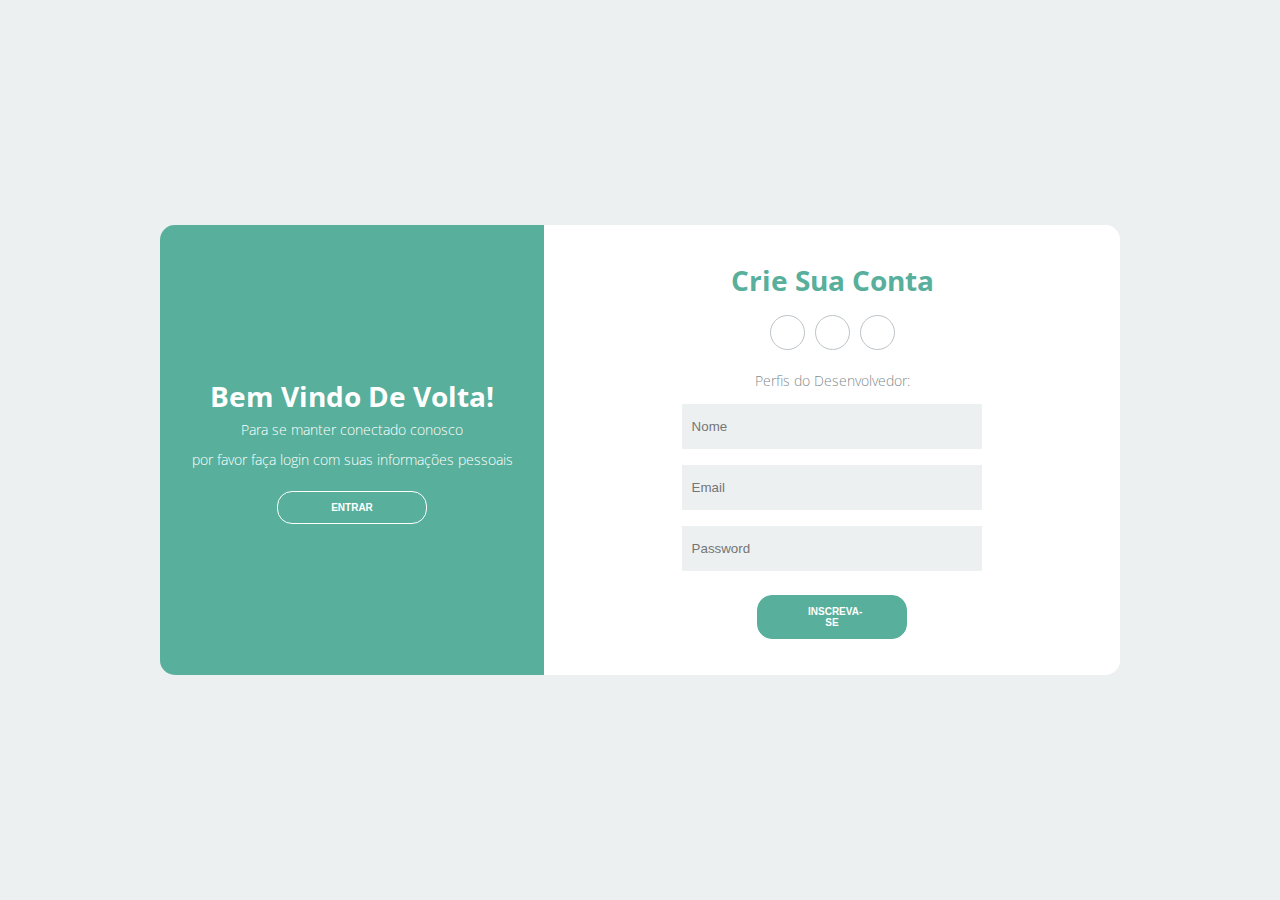
<file: Projeto/index.html>
<!DOCTYPE html>
<html lang="pt-br">

<head>
    <meta charset="UTF-8">
    <meta name="viewport" content="width=device-width, initial-scale=1.0">
    <meta http-equiv="X-UA-Compatible" content="ie=edge">
    <title>Login</title>
    <link rel="stylesheet" href="css/style.css">
    <link rel="stylesheet" href="https://use.fontawesome.com/releases/v5.8.2/css/all.css"
        integrity="sha384-oS3vJWv+0UjzBfQzYUhtDYW+Pj2yciDJxpsK1OYPAYjqT085Qq/1cq5FLXAZQ7Ay" crossorigin="anonymous">
</head>

<body>
    <div class="container">


        <div class="content first-content">
            <div class="first-column">
                <h2 class="title title-primary">Bem Vindo De Volta!</h2>
                <p class="description description-primary">Para se manter conectado conosco</p>
                <p class="description description-primary">por favor faça login com suas informações pessoais</p>
                <button id="signin" class="btn btn-primary">Entrar</button>
            </div>

                <div class="second-column">
                    <h2 class="title title-second">Crie sua Conta</h2>
                    <div class="social-media">
                        <ul class="list-social-media">
                            <a class="link-social-media" href="https://m.facebook.com/">
                                <li class="item-social-media">
                                    <i class="fab fa-facebook-f"></i>
                                </li>
                            </a>
                            <a class="link-social-media" href="#">
                                <li class="item-social-media">
                                    <i class="fab fa-google-plus-g"></i>
                                </li>
                            </a>
                            <a class="link-social-media" href="https://www.linkedin.com/mwlite/profile/me?trk=p_mwlite_feed-secondary_nav">
                                <li class="item-social-media">
                                    <i class="fab fa-linkedin-in"></i>
                                </li>
                            </a>
                        </ul>
                    </div><!-- social media -->
                    <p class="description description-second">Perfis do Desenvolvedor:</p>
                    <form class="form" action="register.php" method="post">
                        <label class="label-input" for="">
                            <i class="far fa-user icon-modify"></i>
                            <input type="text" name="nome" placeholder="Nome">
                        </label>

                        <label class="label-input" for="">
                            <i class="far fa-envelope icon-modify"></i>
                            <input type="email" name="email" placeholder="Email">
                        </label>

                        <label class="label-input" for="">
                            <i class="fas fa-lock icon-modify"></i>
                            <input type="password" name="senha" placeholder="Password">
                        </label>

                        <button type="submit" class="btn btn-second">Inscreva-se</button>
                    </form>
                </div><!-- second column -->

           
    </div><!-- first content -->

    <div class="content second-content">
        <div class="first-column">
            <h2 class="title title-primary">Óla, amigo!</h2>
            <p class="description description-primary">Insira seus dados pessoais</p>
            <p class="description description-primary">e comece a jornada conosco</p>
            <button id="signup" class="btn btn-primary">Inscreva-se</button>
        </div>


        
        <div class="second-column">
                <h2 class="title title-second">Faça Login</h2>
                <div class="social-media">
                    <ul class="list-social-media">
                        <a class="link-social-media" href="https://m.facebook.com/">
                            <li class="item-social-media">
                                <i class="fab fa-facebook-f"></i>
                            </li>
                        </a>
                        <a class="link-social-media" href="#">
                            <li class="item-social-media">
                                <i class="fab fa-google-plus-g"></i>
                            </li>
                        </a>
                        <a class="link-social-media" href="https://www.linkedin.com/mwlite/profile/me?trk=p_mwlite_feed-secondary_nav">
                            <li class="item-social-media">
                                <i class="fab fa-linkedin-in"></i>
                            </li>
                        </a>
                    </ul>
                </div><!-- social media -->
                <p class="description description-second">Perfis do Desenvolvedor:</p>
                <form class="form" action="login.php" method="post">

                    <label class="label-input" for="">
                        <i class="far fa-envelope icon-modify"></i>
                        <input type="email" name="email" placeholder="Email">
                    </label>

                    <label class="label-input" for="">
                        <i class="fas fa-lock icon-modify"></i>
                        <input type="password" name="senha" placeholder="Password">
                    </label>

                    <a class="password" href="#">Esqueceu sua senha?</a>
                    <button type="submit" class="btn btn-second">Entrar</button>
                </form>
            </div><!-- second column -->
    </div><!-- second-content -->
    </div>
    <script src="js/app.js"></script>
</body>

</html>
</file>
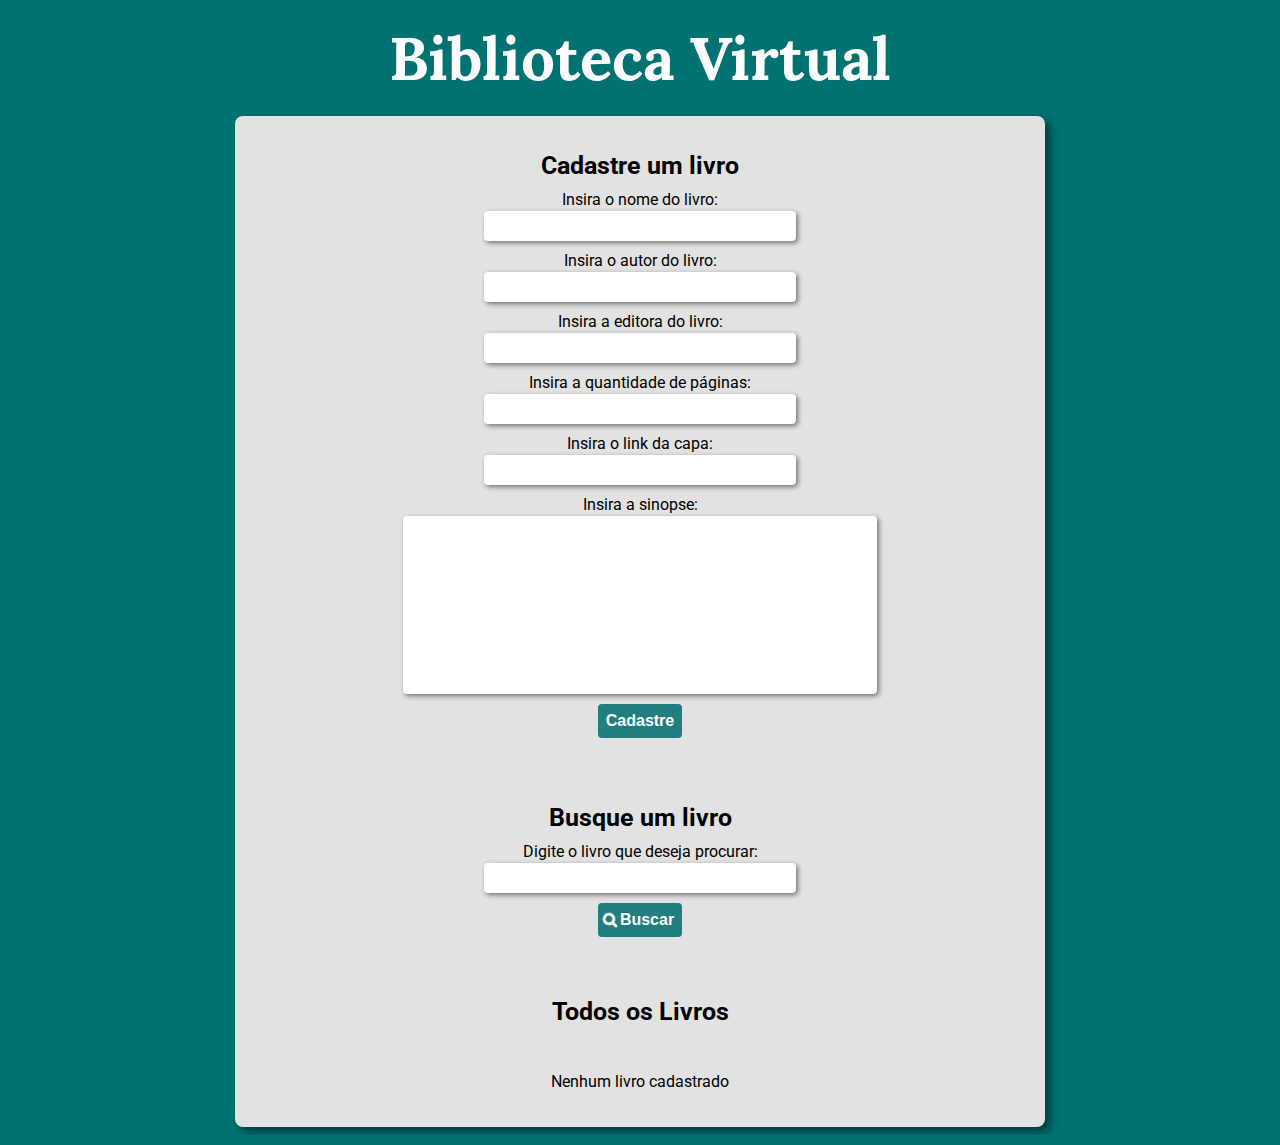
<file: Projeto-Novo/pag_Inicial.html>
<!DOCTYPE html>
<html lang="en">

<head>
  <meta charset="UTF-8">
  <meta name="viewport" content="width=device-width, initial-scale=1.0">
  <link rel="stylesheet" href="css/styleLivro.css">
  <link href="https://fonts.googleapis.com/css2?family=Roboto:wght@400;700&display=swap" rel="stylesheet">
  <link href="https://fonts.googleapis.com/css2?family=Lora:wght@400;600;700&display=swap" rel="stylesheet">
  <link href="https://maxcdn.bootstrapcdn.com/font-awesome/4.7.0/css/font-awesome.min.css" rel="stylesheet">

  <title>Biblioteca</title>
</head>

<body>
  <header>Biblioteca Virtual</header>
  <section>
    <form id="register">
      <h3>Cadastre um livro</h3>
      <label for="bookName">Insira o nome do livro:</label>
      <input type="text" name="bookName" id="bookName">
      <label for="bookAuthor">Insira o autor do livro:</label>
      <input type="text" name="bookAuthor" id="bookAuthor">
      <label for="bookPublisher">Insira a editora do livro:</label>
      <input type="text" name="bookPublisher" id="bookPublisher">
      <label for="numberOfPages">Insira a quantidade de páginas:</label>
      <input type="number" name="numberOfPages" id="numberOfPages">
      <label for="bookCover">Insira o link da capa:</label>
      <input type="text" name="bookCover" id="bookCover">
      <label for="synopsis">Insira a sinopse:</label>
      <textarea name="synopsis" id="synopsis" cols="50" rows="10"></textarea>
      <button id="btnRegister">Cadastre</button>
    </form>

    <div id="myModal" class="modal">
      <div id="contentModel" class="modal-content">
        <span id="btnCloseModal">&times;</span>
        <h3 id="modalTitle"></h3>
        <p id="txtSynopsis"></p>
      </div>
    </div>

    <div id="listOfBooksSearch">
      <h3>Busque um livro</h3>
      <label for="bookNameSearch">Digite o livro que deseja procurar:</label>
      <input type="text" name="bookNameSearch" id="bookNameSearch">
      <button id="btnSearch">Buscar</button>
      <div id="foundBooks"></div>
    </div>

    <div id="AllBooks">
      <h3 id="titleAllBooks">Todos os Livros</h3>
      <div id="listOfAllBooks">
        <p  id="emptyBookList">Nenhum livro cadastrado</p>
      </div>
    </div>
  </section>

  <script src="js/biblioteca.js"></script>
</body>

</html>
</file>
<file: Projeto/css/style.css>
@import url('https://fonts.googleapis.com/css?family=Open+Sans:300,400,700&display=swap');
* {
    margin: 0;
    padding: 0;
    box-sizing: border-box;
}
body {
    font-family: 'Open Sans', sans-serif;
}
.container {
    display: flex;
    justify-content: center;
    align-items: center;
    height: 100vh;
    background-color: #ecf0f1;
}
.content {
    background-color: #fff;
    border-radius: 15px;
    width: 960px;
    height: 50%;
    justify-content: space-between;
    align-items: center;
    position: relative;
}
.content::before {
    content: "";
    position: absolute;
    background-color: #58af9b;
    width: 40%;
    height: 100%;
    border-top-left-radius: 15px;
    border-bottom-left-radius: 15px;


    left: 0;
}
.title {
    font-size: 28px;
    font-weight: bold;
    text-transform: capitalize;
}
.title-primary {
    color: #fff;
}
.title-second {
    color: #58af9b;
}
.description {
    font-size: 14px;
    font-weight: 300;
    line-height: 30px;
}
.description-primary {
    color: #fff;
}
.description-second {
    color: #7f8c8d;
}
.btn {
    border-radius: 15px;
    text-transform: uppercase;
    color: #fff;
    font-size: 10px;
    padding: 10px 50px;
    cursor: pointer;
    font-weight: bold;
    width: 150px;
    align-self: center;
    border: none;
    margin-top: 1rem;
}
.btn-primary {
    background-color: transparent;
    border: 1px solid #fff;
    transition: background-color .5s;
}
.btn-primary:hover {
    background-color: #fff;
    color: #58af9b;
}
.btn-second {
    background-color: #58af9b;
    border: 1px solid #58af9b;
    transition: background-color .5s;
}
.btn-second:hover {
    background-color: #fff;
    border: 1px solid #58af9b;
    color: #58af9b;
}
.first-content {
    display: flex;
}
.first-content .second-column {
    z-index: 11;
}
.first-column {
    text-align: center;
    width: 40%;
    z-index: 10;
}
.second-column {
    width: 60%;
    display: flex;
    flex-direction: column;
    align-items: center;
}
.social-media {
    margin: 1rem 0;
}
.link-social-media:not(:first-child){
    margin-left: 10px;
}
.link-social-media .item-social-media {
    transition: background-color .5s;
}
.link-social-media:hover .item-social-media{
    background-color: #58af9b;
    color: #fff;
    border-color: #58af9b;
}
.list-social-media {
    display: flex;
    list-style-type: none;
}
.item-social-media {
    border: 1px solid #bdc3c7;
    border-radius: 50%;
    width: 35px;
    height: 35px;
    line-height: 35px;
    text-align: center;
    color: #95a5a6;
}
.form {
    display: flex;
    flex-direction: column;
    width: 55%;
}
.form input {
    height: 45px;
    width: 100%;
    border: none;
    background-color: #ecf0f1;
}
input:-webkit-autofill 
{    
    -webkit-box-shadow: 0 0 0px 1000px #ecf0f1 inset !important;
    -webkit-text-fill-color: #000 !important;
}
.label-input {
    background-color: #ecf0f1;
    display: flex;
    align-items: center;
    margin: 8px;
}
.icon-modify {
    color: #7f8c8d;
    padding: 0 5px;
}

/* second content*/

.second-content {
    position: absolute;
    display: flex;
}
.second-content .first-column {
    order: 2;
    z-index: -1;
}
.second-content .second-column {
    order: 1;
    z-index: -1;
}
.password {
    color: #34495e;
    font-size: 14px;
    margin: 15px 0;
    text-align: center;
}
.password::first-letter {
    text-transform: capitalize;
}



.sign-in-js .first-content .first-column {
    z-index: -1;
}

.sign-in-js .second-content .second-column {
    z-index: 11;
}
.sign-in-js .second-content .first-column {
    z-index: 13;
}

.sign-in-js .content::before {
    left: 60%;
    border-top-left-radius: 0;
    border-bottom-left-radius: 0;
    border-top-right-radius: 15px;
    border-bottom-right-radius: 15px;
    animation: slidein 1.3s; /*MODIFIQUEI DE 3s PARA 1.3s*/

    z-index: 12;
}

.sign-up-js .content::before {
    animation: slideout 1.3s; /*MODIFIQUEI DE 3s PARA 1.3s*/

    z-index: 12;
}

.sign-up-js .second-content .first-column,
.sign-up-js .second-content .second-column {
    z-index: -1;
}

.sign-up-js .first-content .second-column {
    z-index: 11;
}

.sign-up-js .first-content .first-column {
    z-index: 13;    
}


/* DESLOCAMENTO CONTEÚDO ATRÁS DO CONTENT:BEFORE*/
.sign-in-js .first-content .second-column {

    z-index: -1;
    position: relative;
    animation: deslocamentoEsq 1.3s; /*MODIFIQUEI DE 3s PARA 1.3s*/
}

.sign-up-js .second-content .second-column {
    position: relative;
    z-index: -1;
    animation: deslocamentoDir 1.3s; /*MODIFIQUEI DE 3s PARA 1.3s*/
}

/*ANIMAÇÃOO CSS PARA O CONTEÚDO*/

@keyframes deslocamentoEsq {

    from {
        left: 0;
        opacity: 1;
        z-index: 12;
    }

    25% {
        left: -80px;
        opacity: .5;
        /* z-index: 12; NÃO HÁ NECESSIDADE */
    }

    50% {
        left: -100px;
        opacity: .2;
        /* z-index: 12; NÃO HÁ NECESSIDADE */
    }

    to {
        left: -110px;
        opacity: 0;
        z-index: -1;
    }
}


@keyframes deslocamentoDir {

    from {
        left: 0;
        z-index: 12;
    }

    25% {
        left: 80px;
        /* z-index: 12;  NÃO HÁ NECESSIDADE*/
    }

    50% {
        left: 100px;
        /* z-index: 12; NÃO HÁ NECESSIDADE*/
        /* background-color: yellow;  Exemplo que dei no vídeo*/
    }

    to {
        left: 110px;
        z-index: -1;
    }
}


/*ANIMAÇÃO CSS*/

@keyframes slidein {

    from {
        left: 0;
        width: 40%;
    }

    25% {
        left: 5%;
        width: 50%;
    }

    50% {
        left: 25%;
        width: 60%;
    }

    75% {
        left: 45%;
        width: 50%;
    }

    to {
        left: 60%;
        width: 40%;
    }
}

@keyframes slideout {

    from {
        left: 60%;
        width: 40%;
    }

    25% {
        left: 45%;
        width: 50%;
    }

    50% {
        left: 25%;
        width: 60%;
    }

    75% {
        left: 5%;
        width: 50%;
    }

    to {
        left: 0;
        width: 40%;
    }
}

/*VERSÃO MOBILE*/
@media screen and (max-width: 1040px) {
    .content {
        width: 100%;
        height: 100%;
    }

    .content::before {
        width: 100%;
        height: 40%;
        top: 0;
        border-radius: 0;
    }
    .first-content, .second-content {
        flex-direction: column;
        justify-content: space-around;
    }

    .first-column, .second-column {
        width: 100%;
    }
    
    .sign-in-js .content::before {
        top: 60%;
        left: 0;
        border-radius: 0;

    }

    .form {
        width: 90%;
    }
    
    /* ANIMAÇÃO MOBILE CSS*/

    @keyframes deslocamentoEsq {

        from {
            top: 0;
            opacity: 1;
            z-index: 12;
        }
    
        25% {
            top: -80px;
            opacity: .5;
            /* z-index: 12; NÃO HÁ NECESSIDADE */
        }
    
        50% {
            top: -100px;
            opacity: .2;
            /* z-index: 12; NÃO HÁ NECESSIDADE */
        }
    
        to {
            top: -110px;
            opacity: 0;
            z-index: -1;
        }
    }
    
    
    @keyframes deslocamentoDir {
    
        from {
            top: 0;
            z-index: 12;
        }
    
        25% {
            top: 80px;
            /* z-index: 12;  NÃO HÁ NECESSIDADE*/
        }
    
        50% {
            top: 100px;
            /* z-index: 12; NÃO HÁ NECESSIDADE*/
            /* background-color: yellow;  Exemplo que dei no vídeo*/
        }
    
        to {
            top: 110px;
            z-index: -1;
        }
    }
    
    
    
    @keyframes slidein {
    
        from {
            top: 0;
            height: 40%;
        }
    
        25% {
            top: 5%;
            height: 50%;
        }
    
        50% {
            top: 25%;
            height: 60%;
        }
    
        75% {
            top: 45%;
            height: 50%;
        }
    
        to {
            top: 60%;
            height: 40%;
        }
    }
    
    @keyframes slideout {
    
        from {
            top: 60%;
            height: 40%;
        }
    
        25% {
            top: 45%;
            height: 50%;
        }
    
        50% {
            top: 25%;
            height: 60%;
        }
    
        75% {
            top: 5%;
            height: 50%;
        }
    
        to {
            top: 0;
            height: 40%;
        }
    }
   
}

@media screen and (max-width: 740px) {
    .form {
        width: 50%;
    }
}

@media screen and (max-width: 425px) {
    .form {
        width: 100%;
    }
}
</file>
<file: Projeto-Novo/css/styleLivro.css>
body {
    background-color: rgb(0, 114, 114);
    font-family: 'Roboto', sans-serif;
  }
  
  header {
    font-size: 60px;
    font-weight: bold;
    text-align: center;
    margin: 20px;
    color: white;
    font-family: 'Lora', serif;
  }
  
  section {
    background-color: rgb(226, 226, 226);
    border-radius: 8px;
    width: 790px;
    max-width: 1000px;
    margin: auto;
    padding: 10px;
    box-shadow: 5px 5px 10px rgba(0, 0, 0, 0.493);
  }
  
  h3 {
    text-align: center;
    margin-bottom: 10px;
    font-size: 25px;
  }
  
  h3#titleAllBooks {
    margin-bottom: 30px;
  }
  
  form#register {
    display: flex;
    flex-direction: column;
    align-items: center;
    margin-bottom: 40px;
  }
  
  form#register input+label {
    margin-top: 10px;
  }
  
  label {
    font-size: 16px;
  }
  
  input {
    margin-top: 2px;
    border-radius: 4px;
    border: 2px solid transparent;
    padding: 4px;
    font-size: 16px;
    background-color: rgb(255, 255, 255);
    width: 300px;
    box-shadow: 2px 2px 5px rgba(0, 0, 0, 0.493);
    outline: none;
  }
  
  input[type=number]::-webkit-inner-spin-button {
    -webkit-appearance: none;
  }
  
  input[type=number] {
    -moz-appearance: textfield;
    appearance: textfield;
  }
  
  textarea {
    margin-top: 2px;
    font-size: 15px;
    border-radius: 4px;
    border: 2px solid transparent;
    background-color: rgb(255, 255, 255);
    box-shadow: 2px 2px 5px rgba(0, 0, 0, 0.493);
    resize: none;
    outline: none;
  }
  
  input:focus, textarea:focus {
    border: 2px solid rgb(0, 114, 114);
  }
  
  button {
    margin-top: 10px;
    border-radius: 4px;
    border: none;
    background-color: rgb(32, 126, 126);
    color: white;
    padding: 8px;
    font-weight: bold;
    font-size: 16px;
    outline: none;
  }
  
  button:hover {
    background-color: rgb(29, 153, 153);
    cursor: pointer;
  }
  
  div#listOfBooksSearch {
    margin-bottom: 40px;
    display: flex;
    flex-direction: column;
    align-items: center;
  }
  
  div#listOfAllBooks p#emptyBookList {
    display: block;
    text-align: center;
    grid-column: 1 / 5;
  }
  
  div#foundBooks, div#listOfAllBooks {
    display: grid;
    grid-template-columns: 1fr 1fr 1fr;
    grid-gap: 15px;
    margin: 10px;
  }
  
  div#foundBooks div, div#listOfAllBooks div {
    display: flex;
    flex-direction: column;
    background-color: rgb(255, 255, 255);
    font-size: 15px;
    padding: 10px;
    text-align: center;
    border-radius: 8px;
    box-shadow: 5px 5px 10px rgba(0, 0, 0, 0.493);
    color: rgb(85, 85, 85);
    font-family: 'Lora', serif;
    font-weight: 600;
  }
  
  p#bookTitle {
    font-weight: bold;
    font-size: 20px;
    margin: 0;
  }
  
  div#foundBooks img, div#listOfAllBooks img {
    height: 130px;
    width: 90px;
    padding: 10px;
    margin: 10px auto;
  }
  
  button#btnSearch::before{
    content: '\f002';
    color: white;
    position: relative;
    font-family: FontAwesome;
    font-size: 15px;
    right: 3px;
  }
  
  button#btnSinopsys {
    background-color: rgb(2, 87, 136);
  }
  
  button#btnSinopsys:hover {
    background-color: rgb(0, 118, 187);
  }
  
  button#btnSinopsys::before {
    content: '\f02d';
    color: white;
    position: relative;
    font-family: FontAwesome;
    font-size: 16px;
    right: 5px;
  }
  
  button#btnRemove {
    background-color: rgb(160, 2, 2);
  }
  
  button#btnRemove:hover {
    background-color: rgb(199, 1, 1);
  }
  
  button#btnRemove::before {
    content: '\f1f8';
    color: white;
    position: relative;
    font-family: FontAwesome;
    font-size: 16px;
    right: 5px;
  }
  
  .modal {
    display: none;
    position: fixed;
    z-index: 1;
    left: 0;
    top: 0;
    width: 100%;
    height: 100%;
    overflow: auto;
    background-color: rgb(0, 0, 0);
    background-color: rgba(0, 0, 0, 0.4);
  }
  
  .modal-content {
    background-color: #fefefe;
    margin: 15% auto;
    padding: 20px;
    border: 1px solid #888;
    width: 61%;
    border-radius: 8px;
    font-family: 'Lora', serif;
  }
  
  #btnCloseModal {
    color: #aaa;
    float: right;
    font-size: 28px;
    font-weight: bold;
  }
  
  #btnCloseModal:hover, #btnCloseModal:focus {
    color: black;
    text-decoration: none;
    cursor: pointer;
  }
</file>
